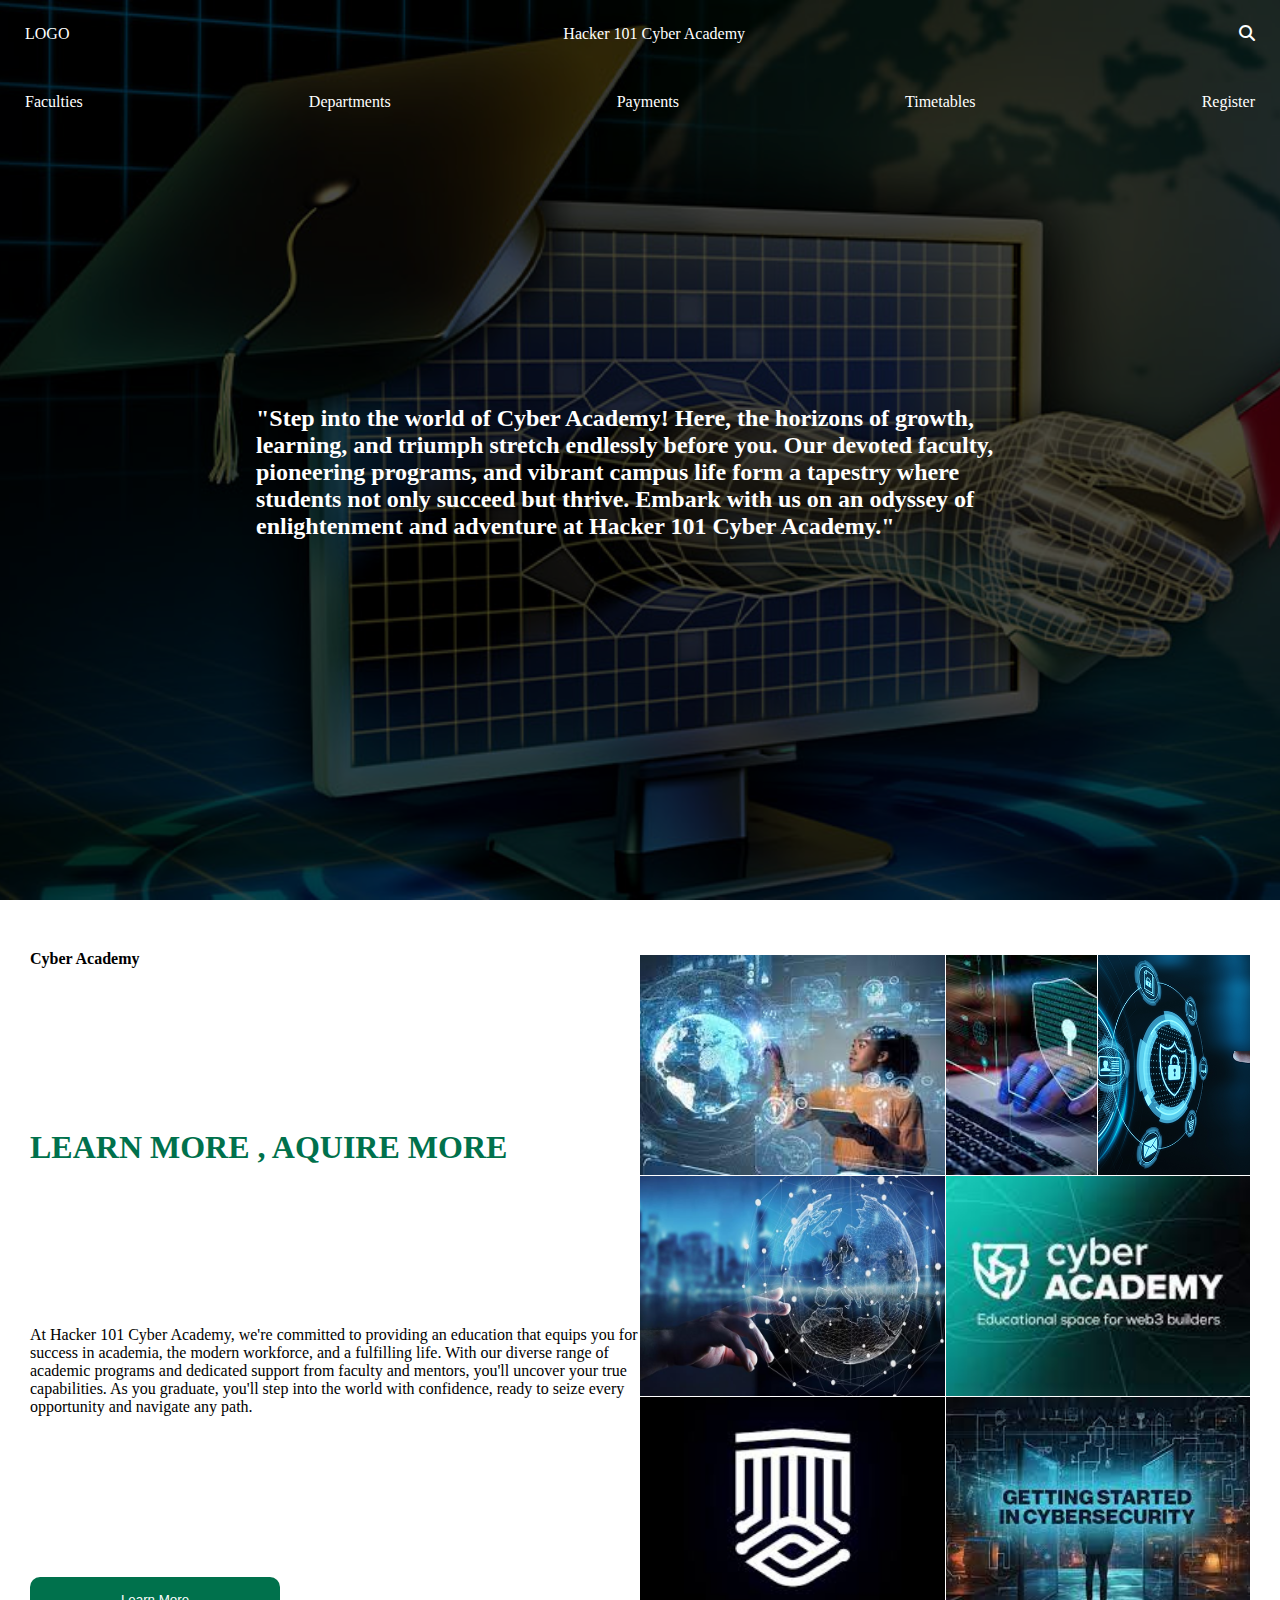
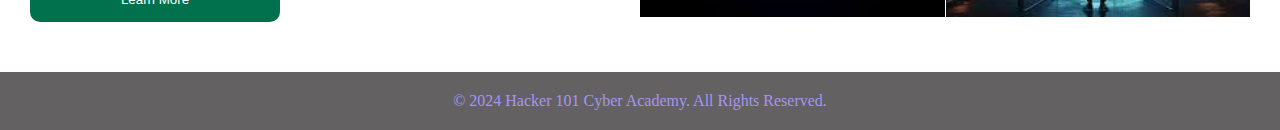
<file: Index.html>
<!DOCTYPE html>
<html lang="en">
<head>
    <meta charset="UTF-8">
    <meta name="viewport" content="width=device-width, initial-scale=1.0">
    <title>Welcome to Hacker 101 Cyber Academy</title>
    <link rel="stylesheet" href="Index.css">
    <link rel="stylesheet" href="https://cdnjs.cloudflare.com/ajax/libs/font-awesome/6.5.1/css/all.min.css">
    <link rel="icon" href="logo1.jpg" type="icon">
</head>
<body>
    <div class="landing_page">
        <div class="dark_background">
            <nav>
                <a href="Faculty.html">LOGO</a>
                <a href="Index.html">Hacker 101 Cyber Academy</a>
                <i class="fa fa-search"></i>
            </nav>

            <div class="links">
                <a href="faculty.html">Faculties</a>
                <a href="departments.html">Departments</a>
                <a href="payments.html">Payments</a>
                <a href="timestable.html">Timetables</a>
                <a href="register.html">Register</a>
            </div>

            <div class="intro-text">
                <h2>"Step into the world of Cyber Academy! Here, the horizons of growth, learning, and triumph stretch endlessly before you. Our devoted faculty, pioneering programs, and vibrant campus life form a tapestry where students not only succeed but thrive. Embark with us on an odyssey of enlightenment and adventure at Hacker 101 Cyber Academy."</h2>
            </div>
        </div>
    </div>

    <div class="info">
        <div class="boring_info">
            <p>Cyber Academy</p>
            <h1>LEARN MORE , AQUIRE MORE</h1>
            <p>At Hacker 101 Cyber Academy, we're committed to providing an education that equips you for success in academia, the modern workforce, and a fulfilling life. With our diverse range of academic programs and dedicated support from faculty and mentors, you'll uncover your true capabilities. As you graduate, you'll step into the world with confidence, ready to seize every opportunity and navigate any path.</p>
            <button class="learn-more"> Learn More</button>     
        </div>
        <div class="mini_gallery">
            <div class="gallery long">
                <img src="image3.jpeg" alt="">
            </div>
            <div class="gallery">
                <img src="Image1.jpeg" alt="">
            </div>
            <div class="gallery">
                <img src="Image2.png" alt="">
            </div>
            <div class="gallery long">
                <img src="Image5.jpg" alt="">
            </div>
            <div class="gallery long">
                <img src="cyimage.jpeg" alt="">
            </div>
            <div class="gallery long">
                <img src="cyber1.jpeg" alt="">
            </div>
            <div class="gallery long">
                <img src="image6.jpeg" alt="">
            </div>
        </div>
    </div>
    <footer class="footer">
        <div class="container">
            <p>&copy; 2024 Hacker 101 Cyber Academy. All Rights Reserved.</p>
        </div>
    </footer>
</body>
</html>
</file>
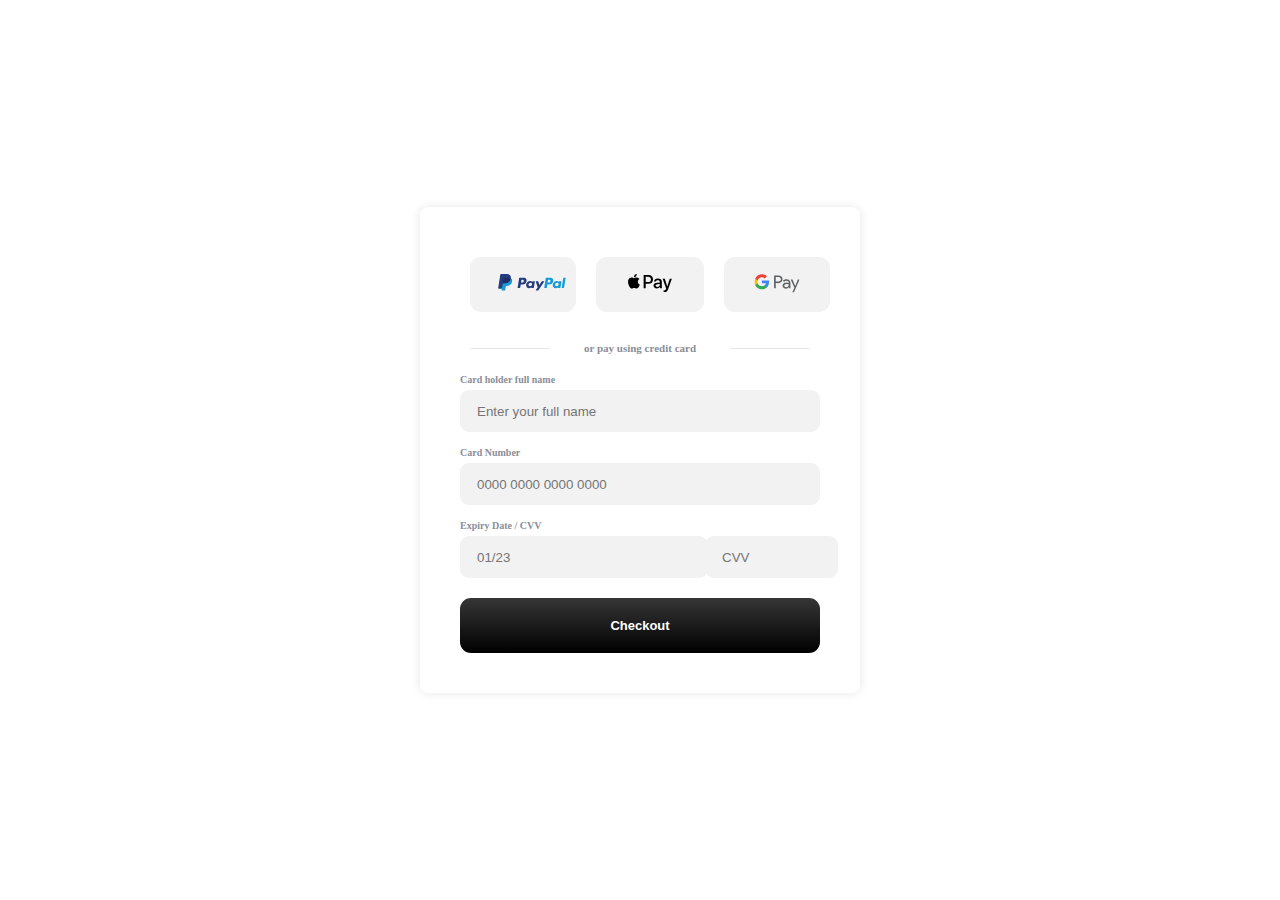
<file: payments.html>
<!DOCTYPE html>
<html>
  <head>
    <meta charset="UTF-8">
    <meta name="viewport" content="width=device-width, initial-scale=1.0">
    <title>Payment Page</title>
    <link rel="stylesheet" href="payments.css">
    <link rel="stylesheet" href="https://cdnjs.cloudflare.com/ajax/libs/font-awesome/6.5.1/css/all.min.css">
    <link rel="icon" href="logo1.jpg" type="icon">
  </head>
<div class="modal">
    <form class="form">
      <div class="payment--options">
        <button name="paypal" type="button">
          <svg xml:space="preserve" viewBox="0 0 124 33" height="33px" width="124px" y="0px" x="0px" id="Layer_1" version="1.1" xmlns:xlink="http://www.w3.org/1999/xlink" xmlns="http://www.w3.org/2000/svg">
    <path d="M46.211,6.749h-6.839c-0.468,0-0.866,0.34-0.939,0.802l-2.766,17.537c-0.055,0.346,0.213,0.658,0.564,0.658  h3.265c0.468,0,0.866-0.34,0.939-0.803l0.746-4.73c0.072-0.463,0.471-0.803,0.938-0.803h2.165c4.505,0,7.105-2.18,7.784-6.5  c0.306-1.89,0.013-3.375-0.872-4.415C50.224,7.353,48.5,6.749,46.211,6.749z M47,13.154c-0.374,2.454-2.249,2.454-4.062,2.454  h-1.032l0.724-4.583c0.043-0.277,0.283-0.481,0.563-0.481h0.473c1.235,0,2.4,0,3.002,0.704C47.027,11.668,47.137,12.292,47,13.154z" fill="#253B80"></path>
    <path d="M66.654,13.075h-3.275c-0.279,0-0.52,0.204-0.563,0.481l-0.145,0.916l-0.229-0.332  c-0.709-1.029-2.29-1.373-3.868-1.373c-3.619,0-6.71,2.741-7.312,6.586c-0.313,1.918,0.132,3.752,1.22,5.031  c0.998,1.176,2.426,1.666,4.125,1.666c2.916,0,4.533-1.875,4.533-1.875l-0.146,0.91c-0.055,0.348,0.213,0.66,0.562,0.66h2.95  c0.469,0,0.865-0.34,0.939-0.803l1.77-11.209C67.271,13.388,67.004,13.075,66.654,13.075z M62.089,19.449  c-0.316,1.871-1.801,3.127-3.695,3.127c-0.951,0-1.711-0.305-2.199-0.883c-0.484-0.574-0.668-1.391-0.514-2.301  c0.295-1.855,1.805-3.152,3.67-3.152c0.93,0,1.686,0.309,2.184,0.892C62.034,17.721,62.232,18.543,62.089,19.449z" fill="#253B80"></path>
    <path d="M84.096,13.075h-3.291c-0.314,0-0.609,0.156-0.787,0.417l-4.539,6.686l-1.924-6.425  c-0.121-0.402-0.492-0.678-0.912-0.678h-3.234c-0.393,0-0.666,0.384-0.541,0.754l3.625,10.638l-3.408,4.811  c-0.268,0.379,0.002,0.9,0.465,0.9h3.287c0.312,0,0.604-0.152,0.781-0.408L84.564,13.97C84.826,13.592,84.557,13.075,84.096,13.075z" fill="#253B80"></path>
    <path d="M94.992,6.749h-6.84c-0.467,0-0.865,0.34-0.938,0.802l-2.766,17.537c-0.055,0.346,0.213,0.658,0.562,0.658  h3.51c0.326,0,0.605-0.238,0.656-0.562l0.785-4.971c0.072-0.463,0.471-0.803,0.938-0.803h2.164c4.506,0,7.105-2.18,7.785-6.5  c0.307-1.89,0.012-3.375-0.873-4.415C99.004,7.353,97.281,6.749,94.992,6.749z M95.781,13.154c-0.373,2.454-2.248,2.454-4.062,2.454  h-1.031l0.725-4.583c0.043-0.277,0.281-0.481,0.562-0.481h0.473c1.234,0,2.4,0,3.002,0.704  C95.809,11.668,95.918,12.292,95.781,13.154z" fill="#179BD7"></path>
    <path d="M115.434,13.075h-3.273c-0.281,0-0.52,0.204-0.562,0.481l-0.145,0.916l-0.23-0.332  c-0.709-1.029-2.289-1.373-3.867-1.373c-3.619,0-6.709,2.741-7.311,6.586c-0.312,1.918,0.131,3.752,1.219,5.031  c1,1.176,2.426,1.666,4.125,1.666c2.916,0,4.533-1.875,4.533-1.875l-0.146,0.91c-0.055,0.348,0.213,0.66,0.564,0.66h2.949  c0.467,0,0.865-0.34,0.938-0.803l1.771-11.209C116.053,13.388,115.785,13.075,115.434,13.075z M110.869,19.449  c-0.314,1.871-1.801,3.127-3.695,3.127c-0.949,0-1.711-0.305-2.199-0.883c-0.484-0.574-0.666-1.391-0.514-2.301  c0.297-1.855,1.805-3.152,3.67-3.152c0.93,0,1.686,0.309,2.184,0.892C110.816,17.721,111.014,18.543,110.869,19.449z" fill="#179BD7"></path>
    <path d="M119.295,7.23l-2.807,17.858c-0.055,0.346,0.213,0.658,0.562,0.658h2.822c0.469,0,0.867-0.34,0.939-0.803  l2.768-17.536c0.055-0.346-0.213-0.659-0.562-0.659h-3.16C119.578,6.749,119.338,6.953,119.295,7.23z" fill="#179BD7"></path>
    <path d="M7.266,29.154l0.523-3.322l-1.165-0.027H1.061L4.927,1.292C4.939,1.218,4.978,1.149,5.035,1.1  c0.057-0.049,0.13-0.076,0.206-0.076h9.38c3.114,0,5.263,0.648,6.385,1.927c0.526,0.6,0.861,1.227,1.023,1.917  c0.17,0.724,0.173,1.589,0.007,2.644l-0.012,0.077v0.676l0.526,0.298c0.443,0.235,0.795,0.504,1.065,0.812  c0.45,0.513,0.741,1.165,0.864,1.938c0.127,0.795,0.085,1.741-0.123,2.812c-0.24,1.232-0.628,2.305-1.152,3.183  c-0.482,0.809-1.096,1.48-1.825,2c-0.696,0.494-1.523,0.869-2.458,1.109c-0.906,0.236-1.939,0.355-3.072,0.355h-0.73  c-0.522,0-1.029,0.188-1.427,0.525c-0.399,0.344-0.663,0.814-0.744,1.328l-0.055,0.299l-0.924,5.855l-0.042,0.215  c-0.011,0.068-0.03,0.102-0.058,0.125c-0.025,0.021-0.061,0.035-0.096,0.035H7.266z" fill="#253B80"></path>
    <path d="M23.048,7.667L23.048,7.667L23.048,7.667c-0.028,0.179-0.06,0.362-0.096,0.55  c-1.237,6.351-5.469,8.545-10.874,8.545H9.326c-0.661,0-1.218,0.48-1.321,1.132l0,0l0,0L6.596,26.83l-0.399,2.533  c-0.067,0.428,0.263,0.814,0.695,0.814h4.881c0.578,0,1.069-0.42,1.16-0.99l0.048-0.248l0.919-5.832l0.059-0.32  c0.09-0.572,0.582-0.992,1.16-0.992h0.73c4.729,0,8.431-1.92,9.513-7.476c0.452-2.321,0.218-4.259-0.978-5.622  C24.022,8.286,23.573,7.945,23.048,7.667z" fill="#179BD7"></path>
    <path d="M21.754,7.151c-0.189-0.055-0.384-0.105-0.584-0.15c-0.201-0.044-0.407-0.083-0.619-0.117  c-0.742-0.12-1.555-0.177-2.426-0.177h-7.352c-0.181,0-0.353,0.041-0.507,0.115C9.927,6.985,9.675,7.306,9.614,7.699L8.05,17.605  l-0.045,0.289c0.103-0.652,0.66-1.132,1.321-1.132h2.752c5.405,0,9.637-2.195,10.874-8.545c0.037-0.188,0.068-0.371,0.096-0.55  c-0.313-0.166-0.652-0.308-1.017-0.429C21.941,7.208,21.848,7.179,21.754,7.151z" fill="#222D65"></path>
    <path d="M9.614,7.699c0.061-0.393,0.313-0.714,0.652-0.876c0.155-0.074,0.326-0.115,0.507-0.115h7.352  c0.871,0,1.684,0.057,2.426,0.177c0.212,0.034,0.418,0.073,0.619,0.117c0.2,0.045,0.395,0.095,0.584,0.15  c0.094,0.028,0.187,0.057,0.278,0.086c0.365,0.121,0.704,0.264,1.017,0.429c0.368-2.347-0.003-3.945-1.272-5.392  C20.378,0.682,17.853,0,14.622,0h-9.38c-0.66,0-1.223,0.48-1.325,1.133L0.01,25.898c-0.077,0.49,0.301,0.932,0.795,0.932h5.791  l1.454-9.225L9.614,7.699z" fill="#253B80"></path>
          </svg>
        </button>
        <button name="apple-pay" type="button">
          <svg xml:space="preserve" viewBox="0 0 512 210.2" y="0px" x="0px" id="Layer_1" version="1.1" xmlns:xlink="http://www.w3.org/1999/xlink" xmlns="http://www.w3.org/2000/svg">
    <path d="M93.6,27.1C87.6,34.2,78,39.8,68.4,39c-1.2-9.6,3.5-19.8,9-26.1c6-7.3,16.5-12.5,25-12.9  C103.4,10,99.5,19.8,93.6,27.1 M102.3,40.9c-13.9-0.8-25.8,7.9-32.4,7.9c-6.7,0-16.8-7.5-27.8-7.3c-14.3,0.2-27.6,8.3-34.9,21.2  c-15,25.8-3.9,64,10.6,85c7.1,10.4,15.6,21.8,26.8,21.4c10.6-0.4,14.8-6.9,27.6-6.9c12.9,0,16.6,6.9,27.8,6.7  c11.6-0.2,18.9-10.4,26-20.8c8.1-11.8,11.4-23.3,11.6-23.9c-0.2-0.2-22.4-8.7-22.6-34.3c-0.2-21.4,17.5-31.6,18.3-32.2  C123.3,42.9,107.7,41.3,102.3,40.9 M182.6,11.9v155.9h24.2v-53.3h33.5c30.6,0,52.1-21,52.1-51.4c0-30.4-21.1-51.2-51.3-51.2H182.6z   M206.8,32.3h27.9c21,0,33,11.2,33,30.9c0,19.7-12,31-33.1,31h-27.8V32.3z M336.6,169c15.2,0,29.3-7.7,35.7-19.9h0.5v18.7h22.4V90.2  c0-22.5-18-37-45.7-37c-25.7,0-44.7,14.7-45.4,34.9h21.8c1.8-9.6,10.7-15.9,22.9-15.9c14.8,0,23.1,6.9,23.1,19.6v8.6l-30.2,1.8  c-28.1,1.7-43.3,13.2-43.3,33.2C298.4,155.6,314.1,169,336.6,169z M343.1,150.5c-12.9,0-21.1-6.2-21.1-15.7c0-9.8,7.9-15.5,23-16.4  l26.9-1.7v8.8C371.9,140.1,359.5,150.5,343.1,150.5z M425.1,210.2c23.6,0,34.7-9,44.4-36.3L512,54.7h-24.6l-28.5,92.1h-0.5  l-28.5-92.1h-25.3l41,113.5l-2.2,6.9c-3.7,11.7-9.7,16.2-20.4,16.2c-1.9,0-5.6-0.2-7.1-0.4v18.7C417.3,210,423.3,210.2,425.1,210.2z" id="XMLID_34_"></path>
    <g>
    </g>
    <g>
    </g>
    <g>
    </g>
    <g>
    </g>
    <g>
    </g>
    <g>
    </g>
          </svg>
        </button>
        <button name="google-pay" type="button">
     <svg fill="none" viewBox="0 0 80 39" height="39" width="80" xmlns="http://www.w3.org/2000/svg">
    <g clip-path="url(#clip0_134_34)">
    <path fill="#5F6368" d="M37.8 19.7V29H34.8V6H42.6C44.5 6 46.3001 6.7 47.7001 8C49.1001 9.2 49.8 11 49.8 12.9C49.8 14.8 49.1001 16.5 47.7001 17.8C46.3001 19.1 44.6 19.8 42.6 19.8L37.8 19.7ZM37.8 8.8V16.8H42.8C43.9 16.8 45.0001 16.4 45.7001 15.6C47.3001 14.1 47.3 11.6 45.8 10.1L45.7001 10C44.9001 9.2 43.9 8.7 42.8 8.8H37.8Z"></path>
    <path fill="#5F6368" d="M56.7001 12.8C58.9001 12.8 60.6001 13.4 61.9001 14.6C63.2001 15.8 63.8 17.4 63.8 19.4V29H61V26.8H60.9001C59.7001 28.6 58 29.5 56 29.5C54.3 29.5 52.8 29 51.6 28C50.5 27 49.8 25.6 49.8 24.1C49.8 22.5 50.4 21.2 51.6 20.2C52.8 19.2 54.5 18.8 56.5 18.8C58.3 18.8 59.7 19.1 60.8 19.8V19.1C60.8 18.1 60.4 17.1 59.6 16.5C58.8 15.8 57.8001 15.4 56.7001 15.4C55.0001 15.4 53.7 16.1 52.8 17.5L50.2001 15.9C51.8001 13.8 53.9001 12.8 56.7001 12.8ZM52.9001 24.2C52.9001 25 53.3001 25.7 53.9001 26.1C54.6001 26.6 55.4001 26.9 56.2001 26.9C57.4001 26.9 58.6 26.4 59.5 25.5C60.5 24.6 61 23.5 61 22.3C60.1 21.6 58.8 21.2 57.1 21.2C55.9 21.2 54.9 21.5 54.1 22.1C53.3 22.6 52.9001 23.3 52.9001 24.2Z"></path>
    <path fill="#5F6368" d="M80 13.3L70.1 36H67.1L70.8 28.1L64.3 13.4H67.5L72.2 24.7H72.3L76.9 13.4H80V13.3Z"></path>
    <path fill="#4285F4" d="M25.9 17.7C25.9 16.8 25.8 15.9 25.7 15H13.2V20.1H20.3C20 21.7 19.1 23.2 17.7 24.1V27.4H22C24.5 25.1 25.9 21.7 25.9 17.7Z"></path>
    <path fill="#34A853" d="M13.1999 30.5999C16.7999 30.5999 19.7999 29.3999 21.9999 27.3999L17.6999 24.0999C16.4999 24.8999 14.9999 25.3999 13.1999 25.3999C9.7999 25.3999 6.7999 23.0999 5.7999 19.8999H1.3999V23.2999C3.6999 27.7999 8.1999 30.5999 13.1999 30.5999Z"></path>
    <path fill="#FBBC04" d="M5.8001 19.8999C5.2001 18.2999 5.2001 16.4999 5.8001 14.7999V11.3999H1.4001C-0.499902 15.0999 -0.499902 19.4999 1.4001 23.2999L5.8001 19.8999Z"></path>
    <path fill="#EA4335" d="M13.2 9.39996C15.1 9.39996 16.9 10.1 18.3 11.4L22.1 7.59996C19.7 5.39996 16.5 4.09996 13.3 4.19996C8.3 4.19996 3.7 6.99996 1.5 11.5L5.9 14.9C6.8 11.7 9.8 9.39996 13.2 9.39996Z"></path>
    </g>
    <defs>
    <clipPath id="clip0_134_34">
    <rect fill="white" height="38.1" width="80"></rect>
    </clipPath>
    </defs>
    </svg>
        </button>
      </div>
      <div class="separator">
        <hr class="line">
        <p>or pay using credit card</p>
        <hr class="line">
      </div>
      <div class="credit-card-info--form">
        <div class="input_container">
          <label for="password_field" class="input_label">Card holder full name</label>
          <input id="password_field" class="input_field" type="text" name="input-name" title="Inpit title" placeholder="Enter your full name">
        </div>
        <div class="input_container">
          <label for="password_field" class="input_label">Card Number</label>
          <input id="password_field" class="input_field" type="number" name="input-name" title="Inpit title" placeholder="0000 0000 0000 0000">
        </div>
        <div class="input_container">
          <label for="password_field" class="input_label">Expiry Date / CVV</label>
          <div class="split">
          <input id="password_field" class="input_field" type="text" name="input-name" title="Expiry Date" placeholder="01/23">
          <input id="password_field" class="input_field" type="number" name="cvv" title="CVV" placeholder="CVV">
        </div>
        </div>
      </div>
        <button class="purchase--btn">Checkout</button>
    </form>
    </div>
</file>
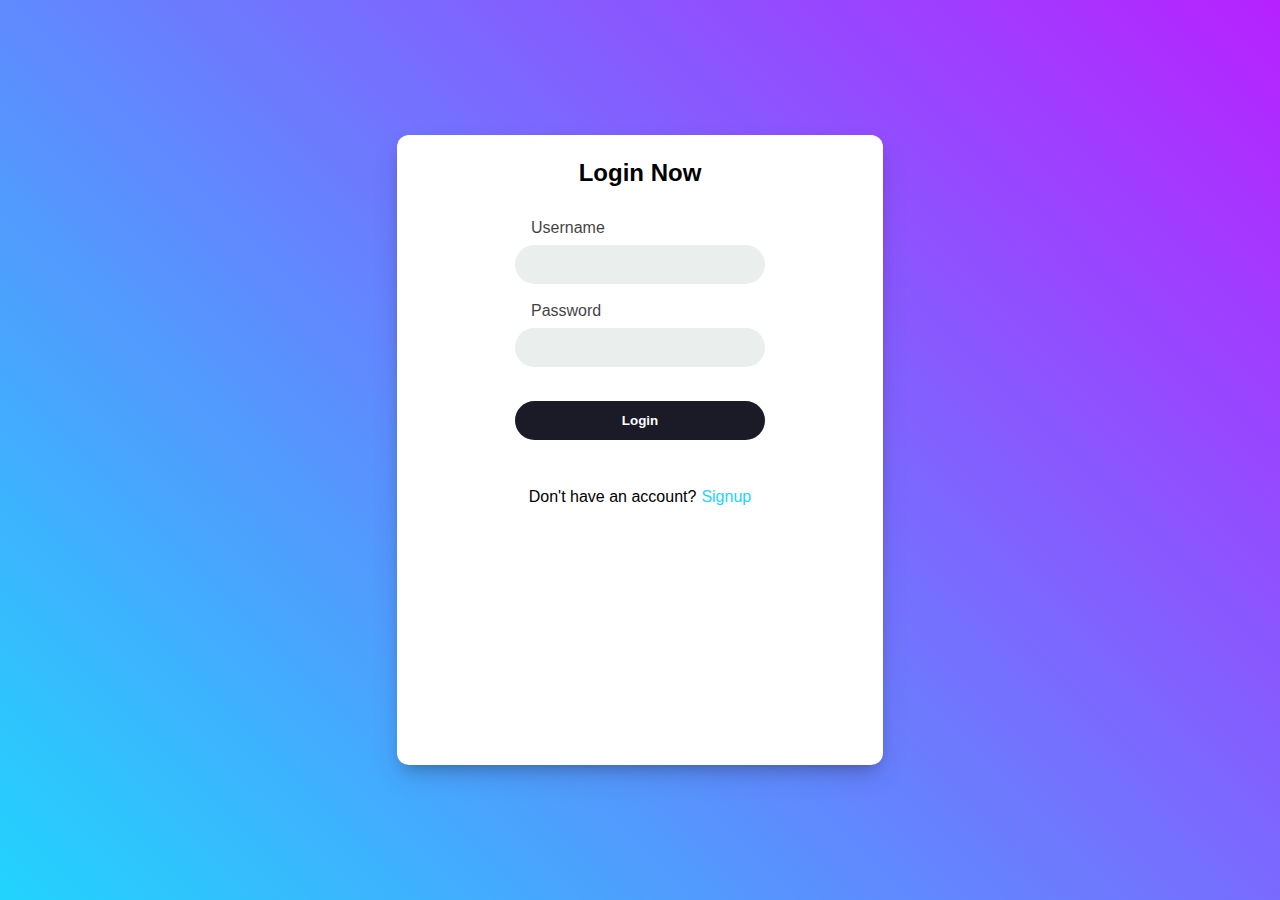
<file: register.html>
<!DOCTYPE html>
<html lang="en">
<head>
    <meta charset="UTF-8">
    <meta name="viewport" content="width=device-width, initial-scale=1.0">
    <title>Login Page</title>
    <link rel="stylesheet" href="register.css">
</head>
<body>
    <div class="container">
        <form action="#" class="sub-form">
            <div class="upper-form">
                <h2>Login Now</h2>
                <label for="username">Username</label><br>
                <input type="text" id="username" name="username"><br>
                <label for="password">Password</label><br>
                <input type="password" id="password" name="password"><br>
                <div class="btn">
                    <button type="submit">Login</button>
                </div>
            </div>
            <div class="bottom-form">
                <div class="no-account">Don't have an account?</div>
                <a href="Signup.html" class="signup">Signup</a>
            </div>
        </form>
    </div>
</body>
</html>
</file>
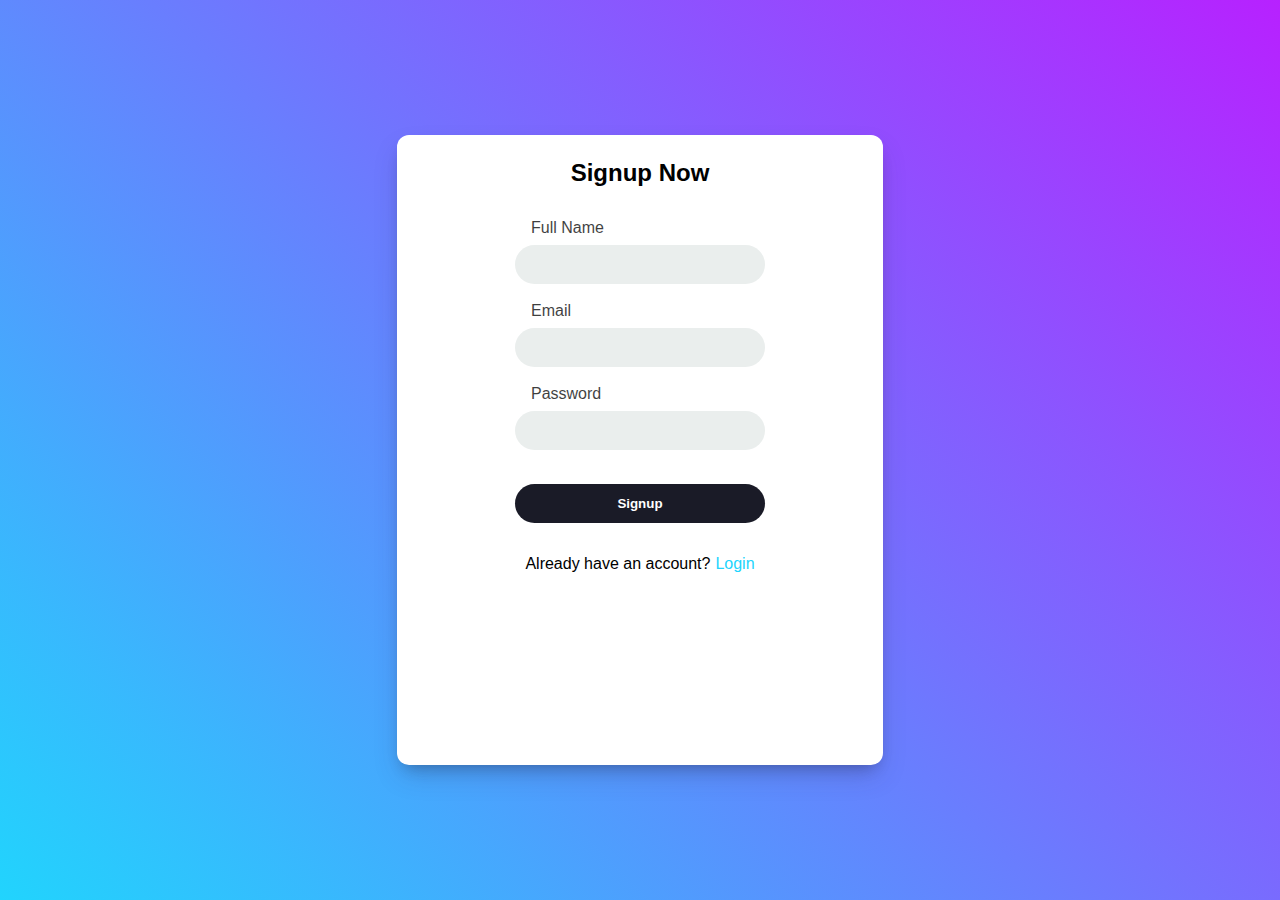
<file: Signup.html>
<!DOCTYPE html>
<html lang="en">
<head>
    <meta charset="UTF-8">
    <meta name="viewport" content="width=device-width, initial-scale=1.0">
    <title>Signup Page</title>
    <link rel="stylesheet" href="Signup.css">
</head>
<body>
    <div class="container">
        <form action="#" class="sub-form">
            <div class="upper-form">
                <h2>Signup Now</h2>
                <label for="fullname">Full Name</label><br>
                <input type="text" id="fullname" name="fullname"><br>
                <label for="email">Email</label><br>
                <input type="email" id="email" name="email"><br>
                <label for="password">Password</label><br>
                <input type="password" id="password" name="password"><br>
                <div class="btn">
                    <button type="submit">Signup</button>
                </div>
            </div>
            <div class="bottom-form">
                <div class="have-account">Already have an account?</div>
                <a href="#" class="login">Login</a>
            </div>
        </form>
    </div>
</body>
</html>
</file>
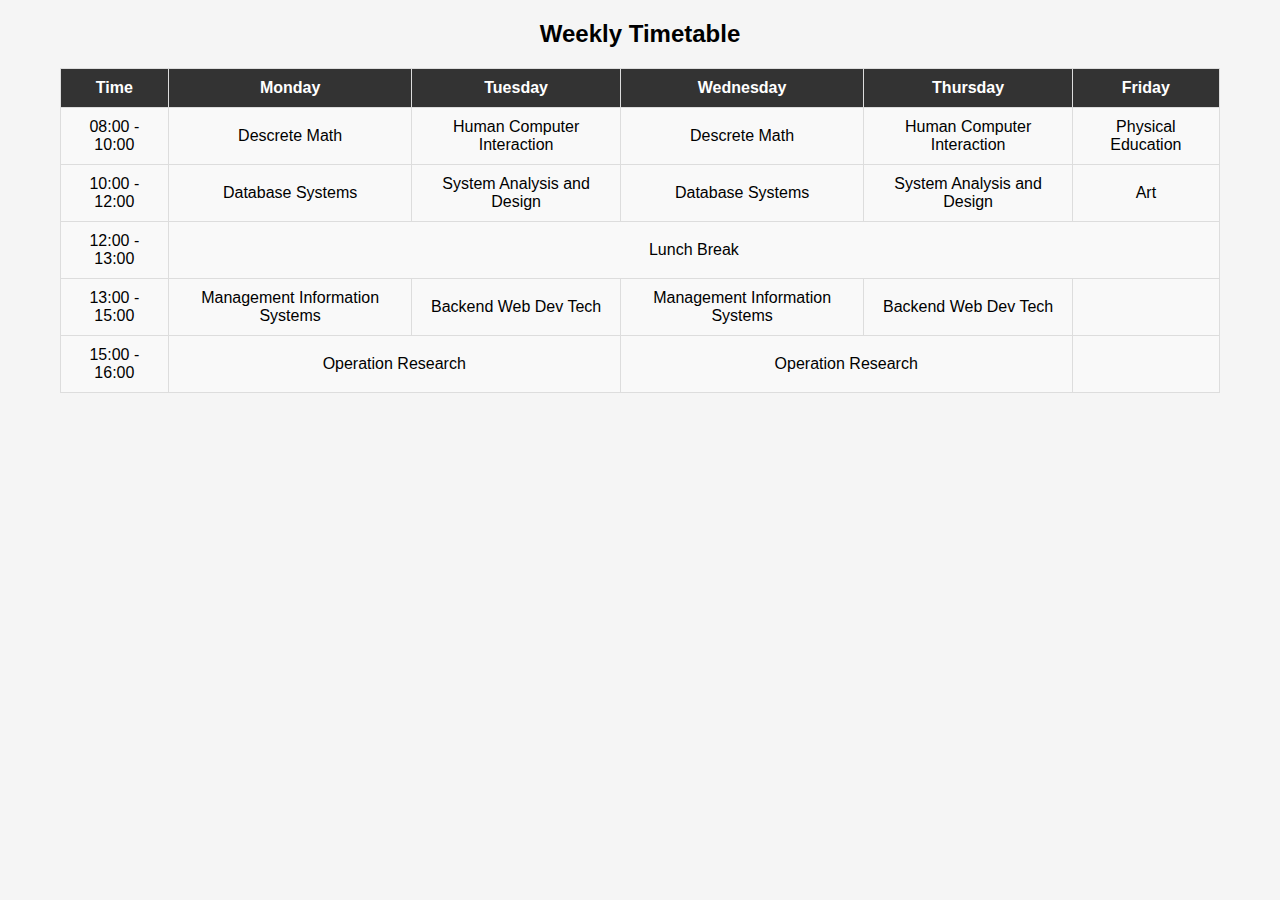
<file: timestable.html>
<!DOCTYPE html>
<html lang="en">
<head>
    <meta charset="UTF-8">
    <meta name="viewport" content="width=device-width, initial-scale=1.0">
    <title>Weekly Timetable</title>
    <link rel="stylesheet" href="timestable.css">
</head>
<body>
    <div class="timetable">
        <h1>Weekly Timetable</h1>
        <table>
            <thead>
                <tr>
                    <th>Time</th>
                    <th>Monday</th>
                    <th>Tuesday</th>
                    <th>Wednesday</th>
                    <th>Thursday</th>
                    <th>Friday</th>
                </tr>
            </thead>
            <tbody>
                <tr>
                    <td>08:00 - 10:00</td>
                    <td>Descrete Math</td>
                    <td>Human Computer Interaction</td>
                    <td>Descrete Math</td>
                    <td>Human Computer Interaction</td>
                    <td>Physical Education</td>
                </tr>
                <tr>
                    <td>10:00 - 12:00</td>
                    <td>Database Systems</td>
                    <td>System Analysis and Design</td>
                    <td>Database Systems</td>
                    <td>System Analysis and Design</td>
                    <td>Art</td>
                </tr>
                <tr>
                    <td>12:00 - 13:00</td>
                    <td colspan="5">Lunch Break</td>
                </tr>
                <tr>
                    <td>13:00 - 15:00</td>
                    <td>Management Information Systems</td>
                    <td>Backend Web Dev Tech</td>
                    <td>Management Information Systems</td>
                    <td>Backend Web Dev Tech</td>
                    <td></td>
                </tr>
                <tr>
                    <td>15:00 - 16:00</td>
                    <td colspan="2">Operation Research</td>
                    <td colspan="2">Operation Research</td>
                    <td></td>
                </tr>
            </tbody>
        </table>
    </div>
</body>
</html>
</file>
<file: payments.css>
.modal {
    width: fit-content;
    height: fit-content;
    background: #FFFFFF;
    box-shadow: 0px 187px 75px rgba(0, 0, 0, 0.01), 0px 105px 63px rgba(0, 0, 0, 0.05), 0px 47px 47px rgba(0, 0, 0, 0.09), 0px 12px 26px rgba(0, 0, 0, 0.1), 0px 0px 0px rgba(0, 0, 0, 0.1);
    border-radius: 26px;
    max-width: 450px;
  }
  
  .form {
    display: flex;
    flex-direction: column;
    gap: 20px;
    padding: 20px;
  }
  
  .payment--options {
    width: calc(100% - 40px);
    display: grid;
    grid-template-columns: 33% 34% 33%;
    gap: 20px;
    padding: 10px;
  }
  
  .payment--options button {
    height: 55px;
    background: #F2F2F2;
    border-radius: 11px;
    padding: 0;
    border: 0;
    outline: none;
  }
  
  .payment--options button svg {
    height: 18px;
  }
  
  .payment--options button:last-child svg {
    height: 22px;
  }
  
  .separator {
    width: calc(100% - 20px);
    display: grid;
    grid-template-columns: 1fr 2fr 1fr;
    gap: 10px;
    color: #8B8E98;
    margin: 0 10px;
  }
  
  .separator > p {
    word-break: keep-all;
    display: block;
    text-align: center;
    font-weight: 600;
    font-size: 11px;
    margin: auto;
  }
  
  .separator .line {
    display: inline-block;
    width: 100%;
    height: 1px;
    border: 0;
    background-color: #e8e8e8;
    margin: auto;
  }
  
  .credit-card-info--form {
    display: flex;
    flex-direction: column;
    gap: 15px;
  }
  
  .input_container {
    width: 100%;
    height: fit-content;
    display: flex;
    flex-direction: column;
    gap: 5px;
  }
  
  .split {
    display: grid;
    grid-template-columns: 4fr 2fr;
    gap: 15px;
  }
  
  .split input {
    width: 100%;
  }
  
  .input_label {
    font-size: 10px;
    color: #8B8E98;
    font-weight: 600;
  }
  
  .input_field {
    width: auto;
    height: 40px;
    padding: 0 0 0 16px;
    border-radius: 9px;
    outline: none;
    background-color: #F2F2F2;
    border: 1px solid #e5e5e500;
    transition: all 0.3s cubic-bezier(0.15, 0.83, 0.66, 1);
  }
  
  .input_field:focus {
    border: 1px solid transparent;
    box-shadow: 0px 0px 0px 2px #242424;
    background-color: transparent;
  }
  
  .purchase--btn {
    height: 55px;
    background: #F2F2F2;
    border-radius: 11px;
    border: 0;
    outline: none;
    color: #ffffff;
    font-size: 13px;
    font-weight: 700;
    background: linear-gradient(180deg, #363636 0%, #1B1B1B 50%, #000000 100%);
    box-shadow: 0px 0px 0px 0px #FFFFFF, 0px 0px 0px 0px #000000;
    transition: all 0.3s cubic-bezier(0.15, 0.83, 0.66, 1);
  }
  
  .purchase--btn:hover {
    box-shadow: 0px 0px 0px 2px #FFFFFF, 0px 0px 0px 4px #0000003a;
  }
  
  /* Reset input number styles */
  .input_field::-webkit-outer-spin-button,
  .input_field::-webkit-inner-spin-button {
    -webkit-appearance: none;
    margin: 0;
  }
  
  .input_field[type=number] {
   appearance: textfield;
  }
  body, html {
    height: 100%;
    margin: 0;
    display: flex;
    justify-content: center;
    align-items: center;
}

.container {
    width: 100%;
    height: 100%;
    display: flex;
    justify-content: center;
    align-items: center;
}

.modal {
    width: 400px; /* Adjust the width as needed */
    background-color: #fff;
    border-radius: 8px;
    box-shadow: 0 0 10px rgba(0, 0, 0, 0.1);
    padding: 20px;
}

/* Additional styles for form elements */
</file>
<file: register.css>
/* Global styles */
* {
  padding: 0;
  margin: 0;
  box-sizing: border-box;
}

body {
  font-family: 'Nunito', sans-serif;
  background-image: linear-gradient(45deg, #21D4FD 0%, #B721FF 100%);
  height: 100vh;
  background-size: cover;
  background-position: center;
  background-repeat: no-repeat;
  display: flex;
  justify-content: center;
  align-items: center;
}

/* Form styles */
.container {
  display: flex;
  justify-content: center;
  align-items: center;
  height: 100%;
}

.sub-form {
  display: flex;
  flex-direction: column;
  align-items: center;
  width: 38vw;
  height: 70vh;
  border-radius: 12px;
  box-shadow: rgba(50, 50, 93, 0.25) 0px 13px 27px -5px, rgba(0, 0, 0, 0.3) 0px 8px 16px -8px;
  background-color: white;
}

h2 {
  margin: 1.5rem 0 2rem 0;
  text-align: center;
}

label {
  padding-left: 16px;
  opacity: 0.75;
}

input {
  display: flex;
  border-radius: 50px;
  border-style: none;
  outline: none;
  margin-top: 8px;
  padding: 12px 24px;
  width: 250px;
  background-color: #EAEEED;
}

input:focus {
  opacity: 0.7;
}

button {
  padding: 12px 48px;
  border-radius: 50px;
  color: white;
  margin-top: 1rem;
  cursor: pointer;
  outline: none;
  border-width: 0;
  background-color: #1A1B27;
  font-weight: 600;
  width: 100%;
}

button:hover {
  opacity: 0.8;
}

.bottom-form {
  display: flex;
  justify-content: center;
  margin-top: 3rem;
}

.signup {
  padding-left: 5px;
  text-decoration: none;
  cursor: pointer;
  color: #21D4FD;
}

.signup:hover {
  opacity: 0.8;
}
</file>
<file: Signup.css>
/* Global styles */
* {
    padding: 0;
    margin: 0;
    box-sizing: border-box;
}

body {
    font-family: 'Nunito', sans-serif;
    background-image: linear-gradient(45deg, #21D4FD 0%, #B721FF 100%);
    height: 100vh;
    background-size: cover;
    background-position: center;
    background-repeat: no-repeat;
    display: flex;
    justify-content: center;
    align-items: center;
}

/* Form styles */
.container {
    display: flex;
    justify-content: center;
    align-items: center;
    height: 100%;
}

.sub-form {
    display: flex;
    flex-direction: column;
    align-items: center;
    width: 38vw;
    height: 70vh;
    border-radius: 12px;
    box-shadow: rgba(50, 50, 93, 0.25) 0px 13px 27px -5px, rgba(0, 0, 0, 0.3) 0px 8px 16px -8px;
    background-color: white;
}

h2 {
    margin: 1.5rem 0 2rem 0;
    text-align: center;
}

label {
    padding-left: 16px;
    opacity: 0.75;
}

input {
    display: flex;
    border-radius: 50px;
    border-style: none;
    outline: none;
    margin-top: 8px;
    padding: 12px 24px;
    width: 250px;
    background-color: #EAEEED;
}

input:focus {
    opacity: 0.7;
}

button {
    padding: 12px 48px;
    border-radius: 50px;
    color: white;
    margin-top: 1rem;
    cursor: pointer;
    outline: none;
    border-width: 0;
    background-color: #1A1B27;
    font-weight: 600;
    width: 100%;
}

button:hover {
    opacity: 0.8;
}

.bottom-form {
    display: flex;
    justify-content: center;
    margin-top: 2rem;
}

.login {
    padding-left: 5px;
    text-decoration: none;
    cursor: pointer;
    color: #21D4FD;
}

.login:hover {
    opacity: 0.8;
}
</file>
<file: Index.css>
/* Reset styles */
* {
    margin: 0;
    padding: 0;
    box-sizing: content-box;
}

/* Landing page styles */
.landing_page {
    min-height: 100vh;
    width: 100%;
    background: url("Cyber Academy.jpg") center/cover no-repeat;
    position: relative;
}

.dark_background {
    position: absolute;
    width: 100%;
    height: 100%;
    background: rgba(0, 0, 0, 0.7);
}

/* Navigation styles */
nav,
.links {
    padding: 25px;
    display: flex;
    justify-content: space-between;
}

.links a {
    text-decoration: none;
    color: white;
}

.links a:hover {
    color: #00714c;
}

nav a,
i {
    color: white;
    text-decoration: none;
    cursor: pointer;
}

/* Intro text styles */
.intro-text {
    position: absolute;
    left: 20%;
    top: 45%;
    width: 60%;
    color: white;
}

/* Info section styles */
.info {
    display: flex;
    margin: 50px 30px;
}

.info .boring_info {
    flex: 1;
    display: flex;
    flex-direction: column;
    justify-content: space-between;
}

.info .boring_info p:nth-child(1) {
    font-weight: bold;
}

.info .boring_info p span {
    font-weight: bold;
}

.info .boring_info h1 {
    color: #00714c;
}

.info .boring_info button {
    background: #00714c;
    outline: none;
    border: none;
    max-width: 230px;
    border-radius: 10px;
    color: white;
    padding: 15px 10px;
    cursor: pointer;
    transition: all 0.5s;
}

.info .boring_info button:hover {
    background: #366c5a;
}

/* Mini gallery styles */
.info .mini_gallery {
    flex: 1;
    display: grid;
    gap: 1px;
    grid-template-columns: repeat(auto-fit, minmax(150px, 1fr));
    grid-auto-rows: 220px;
    grid-auto-flow: dense;
    padding: 5px 0;
}

.info .mini_gallery .gallery {
    background: black;
    position: relative;
    overflow: hidden;
}

.info .mini_gallery .gallery img {
    position: absolute;
    width: 100%;
    height: 100%;
    object-fit: cover;
    transition: all 0.5s;
}

.info .mini_gallery .gallery img:hover {
    transform: scale(1.2);
}

.info .mini_gallery .long {
    grid-column: span 2;
}

/* Footer styles */
.footer {
    background-color: #423f3fd2;
    color: #a694f7;
    padding: 20px 0;
    text-align: center;
}

.footer p {
    margin: 0;
}

/* Container styles */
.container {
    max-width: 1200px;
    margin: 0 auto;
    padding: 0 20px;
}
</file>
<file: timestable.css>
/* style.css */

/* Resetting default styles */
* {
    margin: 0;
    padding: 0;
    box-sizing: border-box;
}

/* Body styles */
body {
    font-family: Arial, sans-serif;
    background-color: #f5f5f5;
}

/* Timetable styles */
.timetable {
    max-width: 1200px;
    margin: 0 auto;
    padding: 20px;
}

.timetable h1 {
    font-size: 24px;
    margin-bottom: 20px;
    text-align: center;
}

table {
    width: 100%;
    border-collapse: collapse;
    border: 1px solid #ddd;
    background-color: #fff;
}

th, td {
    padding: 10px;
    text-align: center;
    border: 1px solid #ddd;
}

th {
    background-color: #333;
    color: #fff;
}

td {
    background-color: #f9f9f9;
}

/* Break row styles */
.break-row td {
    background-color: #ccc;
}

/* Responsive styles */
@media (max-width: 768px) {
    th, td {
        font-size: 12px;
    }
}
</file>
